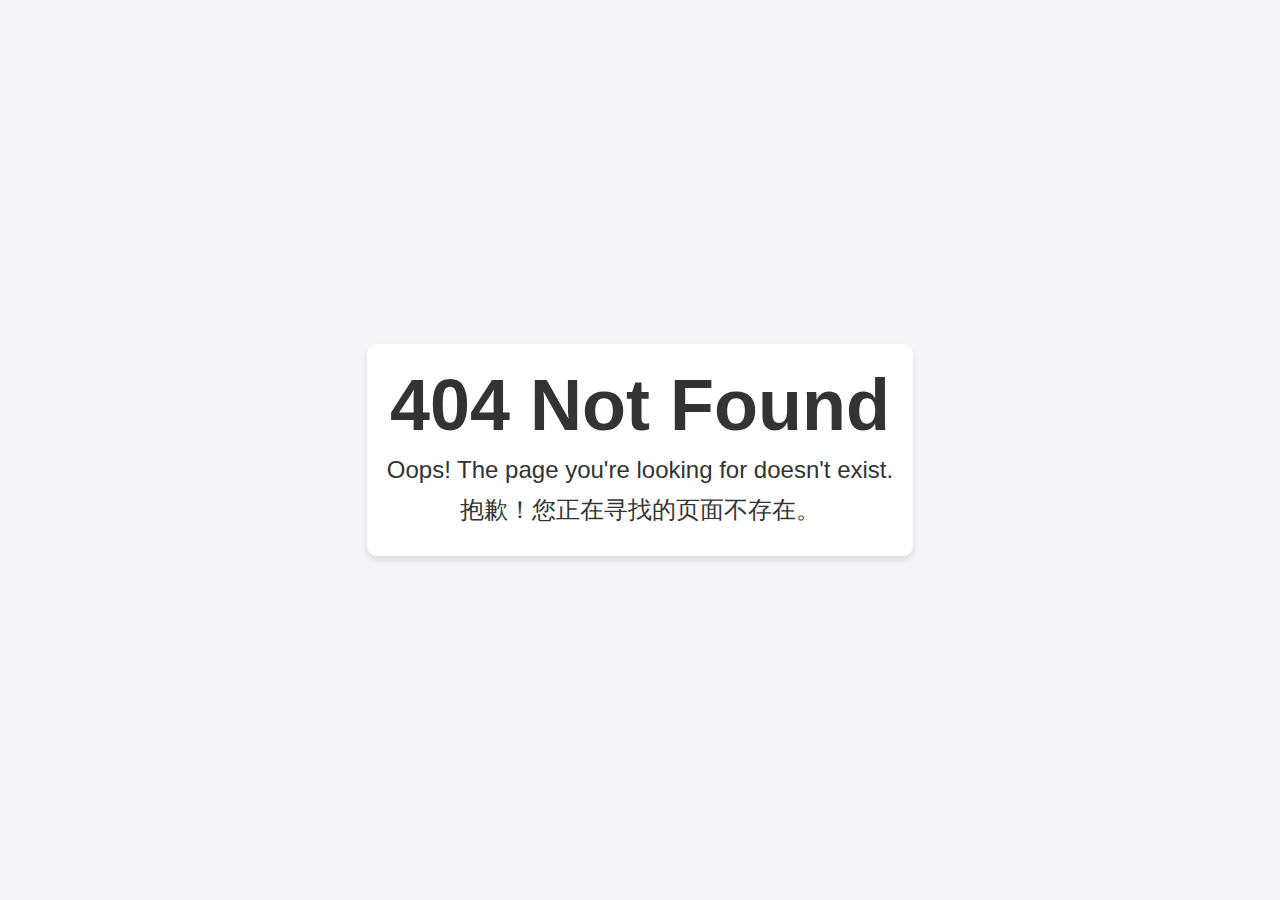
<file: index.html>
<!DOCTYPE html>
<html lang="en">

<head>
    <meta charset="UTF-8">
    <meta name="viewport" content="width=device-width, initial-scale=1.0">
    <title>404 Not Found | 页面未找到</title>
    <link rel="stylesheet" href="styles.css">
    <script charset="UTF-8" id="LA_COLLECT" src="//sdk.51.la/js-sdk-pro.min.js"></script>
    <script>LA。init({ id: "3HxQRMoHKBJizCgs"， ck: "3HxQRMoHKBJizCgs"， autoTrack: true, hashMode: true, screenRecord: true })</script>
</head>

<body>
    <div class="container">
        <h1>404 Not Found</h1>
        <p>Oops! The page you're looking for doesn't exist.</p>
        <p>抱歉！您正在寻找的页面不存在。</p>
    </div>
</body>


</html>
</file>
<file: styles.css>
body {
    background-color: #f4f4f9;
    color: #333;
    font-family: 'Arial', sans-serif;
    display: flex;
    justify-content: center;
    align-items: center;
    height: 100vh;
    margin: 0;
}

.container {
    text-align: center;
    padding: 20px;
    border-radius: 10px;
    box-shadow: 0 4px 6px rgba(0, 0, 0, 0.1);
    background-color: #fff;
}

h1 {
    font-size: 72px;
    margin: 0;
}

p {
    font-size: 24px;
    margin: 10px 0;
}

.home-button {
    display: inline-block;
    padding: 10px 20px;
    margin-top: 20px;
    font-size: 18px;
    color: #fff;
    background-color: #007BFF;
    text-decoration: none;
    border-radius: 5px;
    transition: background-color 0.3s;
}

.home-button:hover {
    background-color: #0056b3;
}
</file>
